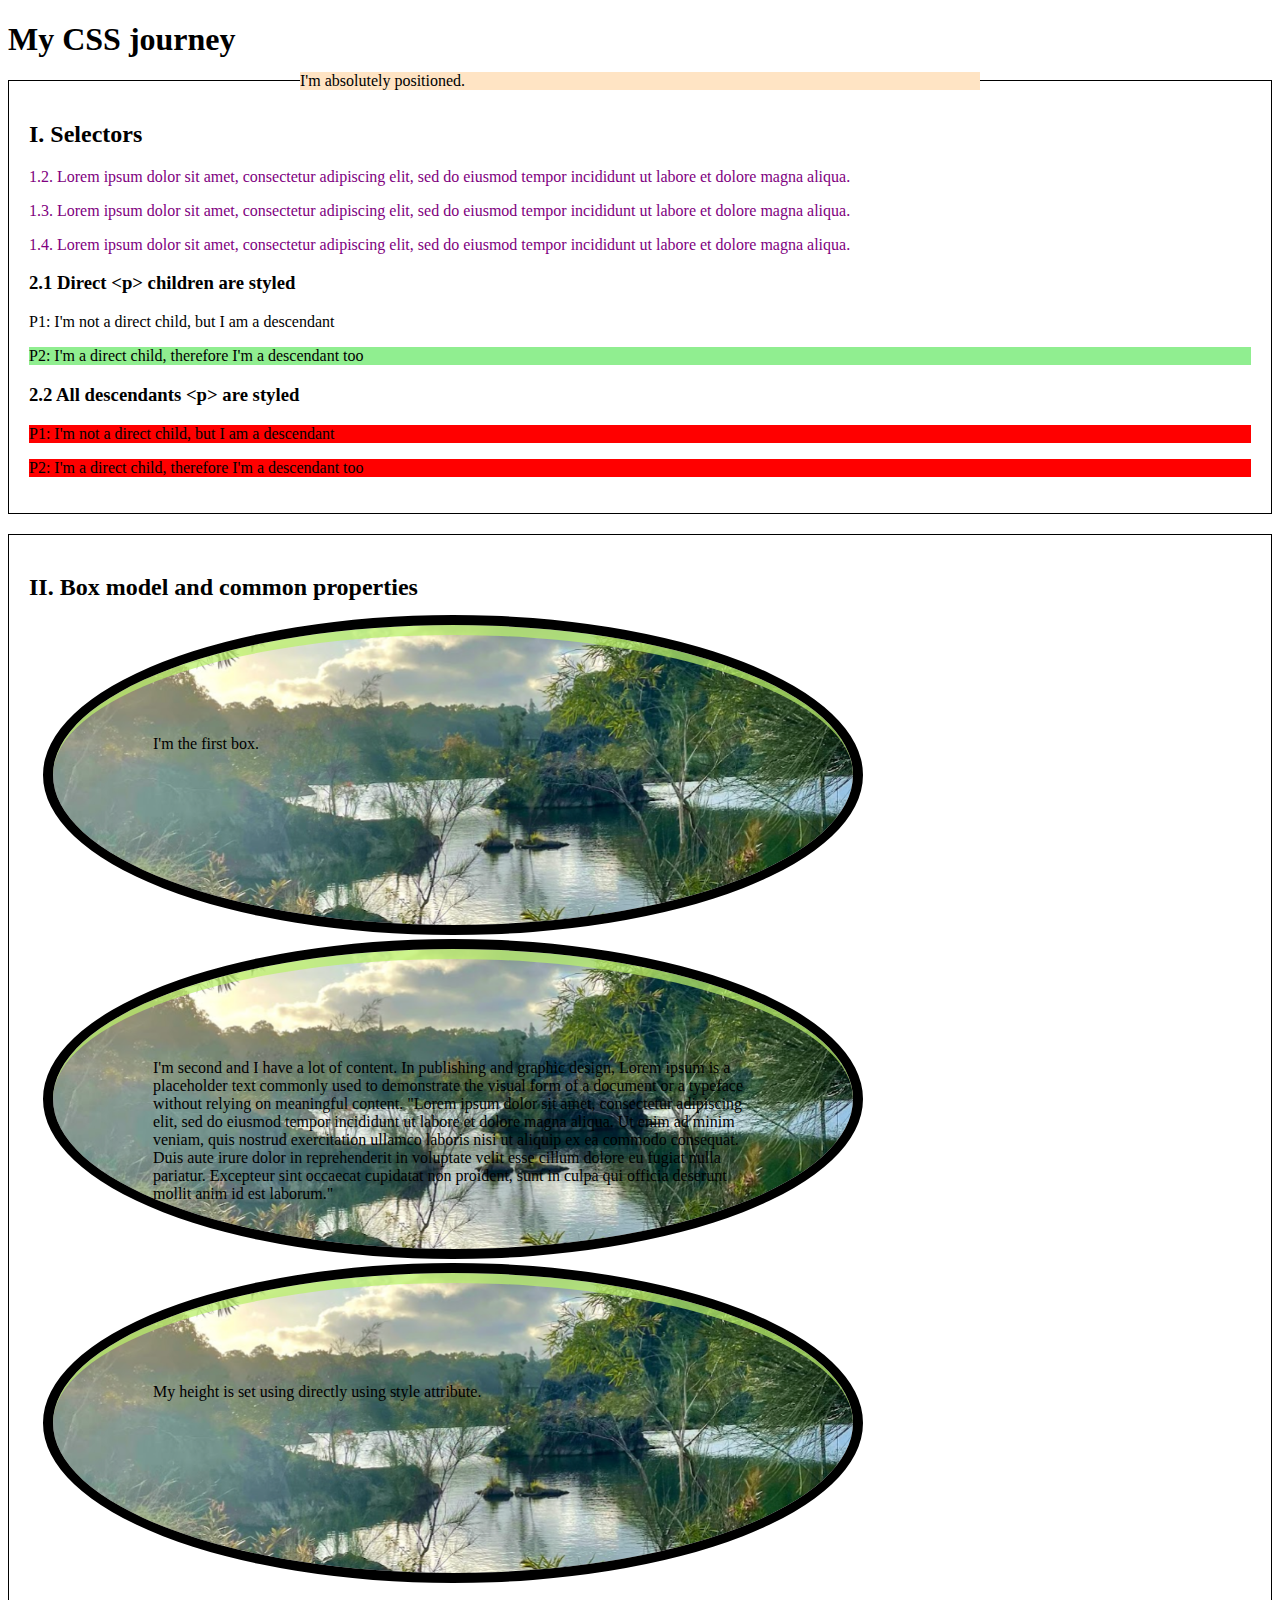
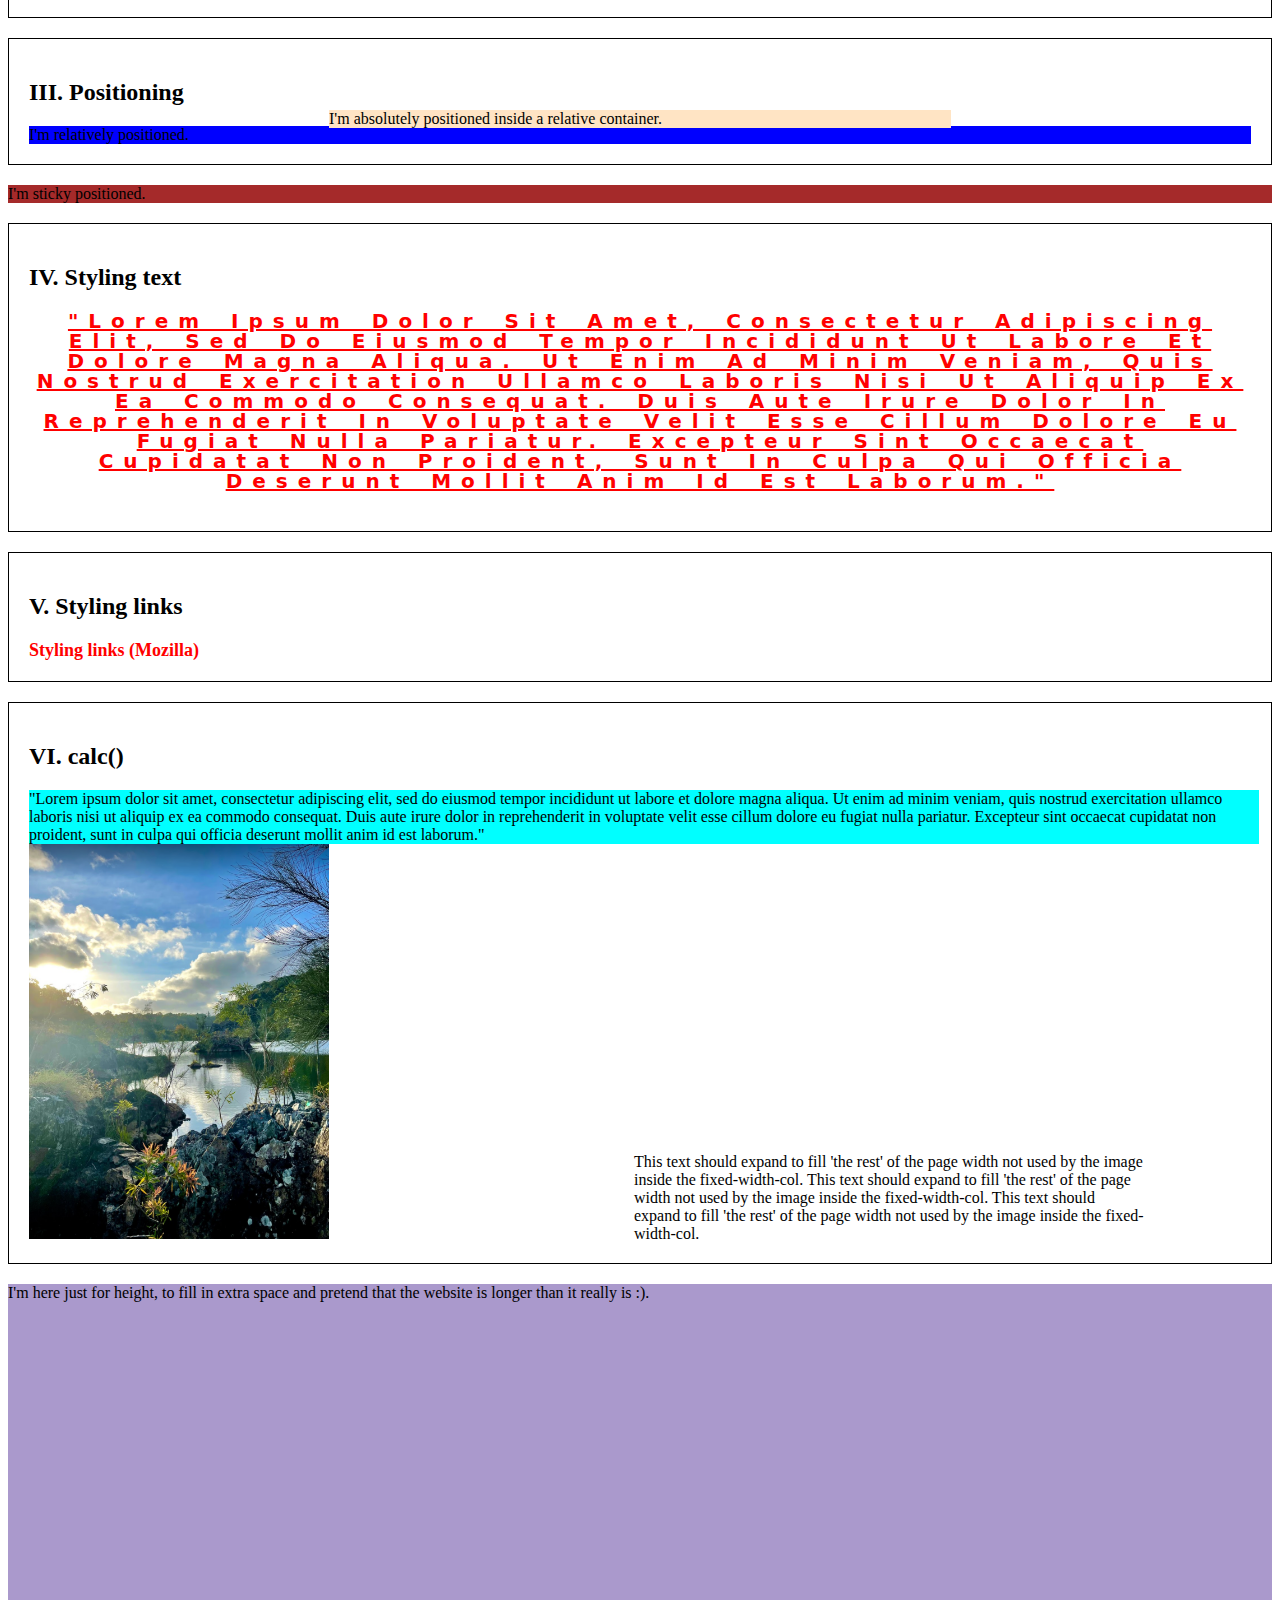
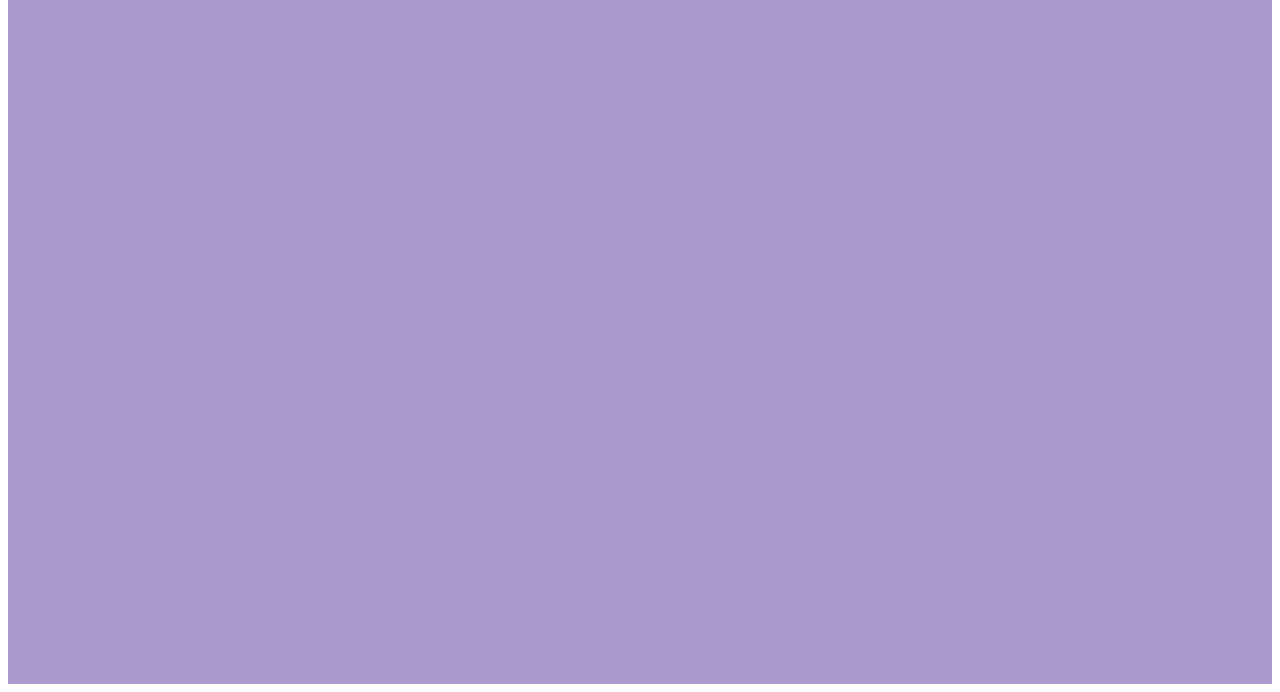
<file: lab-2-css/src/index.html>
<!DOCTYPE html>
<html>
  <head>
    <link rel="stylesheet" href="index.css">
    <title>Module 2 - CSS Lab Exercises</title>

    <!-- 5.3 - Select the <link> option from ‘Use on the web’ and copy the stylesheet code into the <head> section of index.html -->
    <link rel="preconnect" href="https://fonts.googleapis.com">
    <link rel="preconnect" href="https://fonts.gstatic.com" crossorigin>
    <link href="https://fonts.googleapis.com/css2?family=Roboto:wght@400;700&display=swap" rel="stylesheet">    
  </head>
  <body>
    <h1>My CSS journey</h1>

    <article>
      <h2>I. Selectors</h2>

      <section>
        <p class="style-me1">
          1.2. Lorem ipsum dolor sit amet, consectetur adipiscing elit, sed do
          eiusmod tempor incididunt ut labore et dolore magna aliqua.
        </p>
        <p id="style-me2">
          1.3. Lorem ipsum dolor sit amet, consectetur adipiscing elit, sed do
          eiusmod tempor incididunt ut labore et dolore magna aliqua.
        </p>
        <p id="style-me2" class="style-me1">
          1.4. Lorem ipsum dolor sit amet, consectetur adipiscing elit, sed do
          eiusmod tempor incididunt ut labore et dolore magna aliqua.
        </p>
      </section>

      <section class="my-children-are-styled">
        <h3>2.1 Direct &lt;p&gt; children are styled</h3>
        <div>
          <p>P1: I'm not a direct child, but I am a descendant</p>
        </div>
        <p>P2: I'm a direct child, therefore I'm a descendant too</p>
      </section>

      <section class="my-descendants-are-styled">
        <h3>2.2 All descendants &lt;p&gt; are styled</h3>
        <div>
          <p>P1: I'm not a direct child, but I am a descendant</p>
        </div>
        <p>P2: I'm a direct child, therefore I'm a descendant too</p>
      </section>
    </article>

    <article>
      <h2>II. Box model and common properties</h2>
      <div class="box">I'm the first box.</div>
      <div class="box">
        I'm second and I have a lot of content. In publishing and graphic
        design, Lorem ipsum is a placeholder text commonly used to demonstrate
        the visual form of a document or a typeface without relying on
        meaningful content. "Lorem ipsum dolor sit amet, consectetur adipiscing
        elit, sed do eiusmod tempor incididunt ut labore et dolore magna aliqua.
        Ut enim ad minim veniam, quis nostrud exercitation ullamco laboris nisi
        ut aliquip ex ea commodo consequat. Duis aute irure dolor in
        reprehenderit in voluptate velit esse cillum dolore eu fugiat nulla
        pariatur. Excepteur sint occaecat cupidatat non proident, sunt in culpa
        qui officia deserunt mollit anim id est laborum."
      </div>
      <div class="box" style="height: 200px">
        My height is set using directly using style attribute.
      </div>
    </article>

    <article>
      <h2>III. Positioning</h2>
      <div class="position-absolute">I'm absolutely positioned.</div>

      <div class="position-relative">
        I'm relatively positioned.
        <div class="position-absolute">I'm absolutely positioned inside a relative container.</div>
      </div>
    </article>
    <div class="position-sticky">I'm sticky positioned.</div>

    <article>
      <h2>IV. Styling text</h2>
      <p class="text-style">
        "Lorem ipsum dolor sit amet, consectetur adipiscing elit, sed do eiusmod
        tempor incididunt ut labore et dolore magna aliqua. Ut enim ad minim
        veniam, quis nostrud exercitation ullamco laboris nisi ut aliquip ex ea
        commodo consequat. Duis aute irure dolor in reprehenderit in voluptate
        velit esse cillum dolore eu fugiat nulla pariatur. Excepteur sint
        occaecat cupidatat non proident, sunt in culpa qui officia deserunt
        mollit anim id est laborum."
      </p>
    </article>

    <article>
      <h2>V. Styling links</h2>
      <a
        href="https://developer.mozilla.org/en-US/docs/Learn/CSS/Styling_text/Styling_links"
        alt="Styling links with Mozilla"
        >Styling links (Mozilla)</a
      >
    </article>

    <article>
      <h2>VI. calc()</h2>
      <div class="calc-style">
        "Lorem ipsum dolor sit amet, consectetur adipiscing elit, sed do eiusmod
        tempor incididunt ut labore et dolore magna aliqua. Ut enim ad minim
        veniam, quis nostrud exercitation ullamco laboris nisi ut aliquip ex ea
        commodo consequat. Duis aute irure dolor in reprehenderit in voluptate
        velit esse cillum dolore eu fugiat nulla pariatur. Excepteur sint
        occaecat cupidatat non proident, sunt in culpa qui officia deserunt
        mollit anim id est laborum."
      </div>

      <div class="calc-row">
        <div class="fixed-width-col"><img src="/lab-2-css/assets/images/img1.png" width="300"/></div>
        <div class="fluid-col">This text should expand to fill 'the rest' of the page width not used by the image inside the fixed-width-col.
          This text should expand to fill 'the rest' of the page width not used by the image inside the fixed-width-col.
          This text should expand to fill 'the rest' of the page width not used by the image inside the fixed-width-col.
        </div>
      </div>
    </article>

    <div style="height: 1000px; background: #AA99CC">
      I'm here just for height, to fill in extra space and pretend that the website is longer than it really is :).
    </div>
  </body>
</html>
</file>
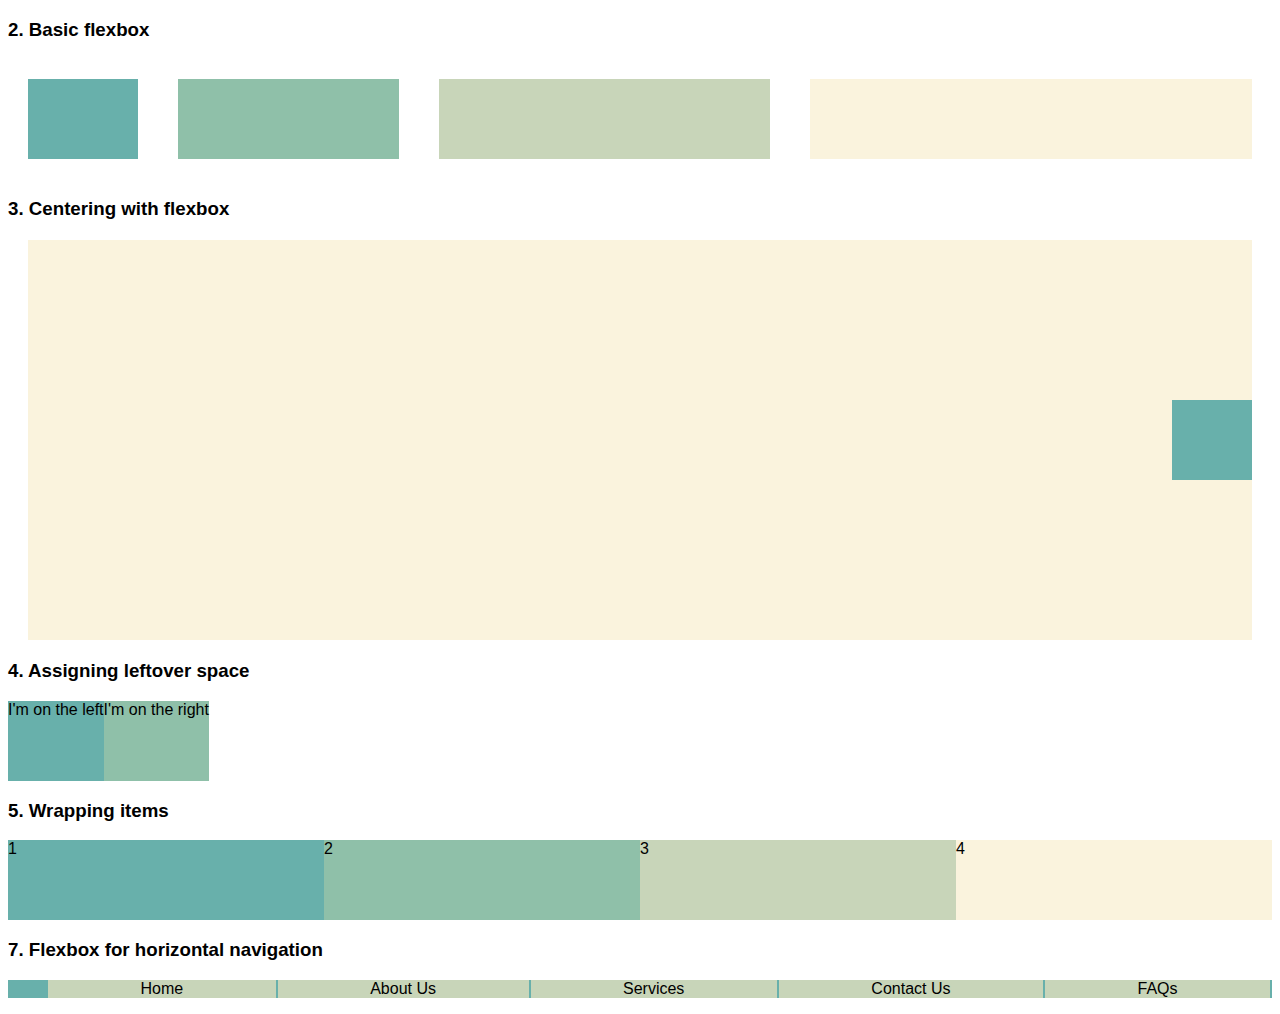
<file: lab-3-flexbox/src/index.html>
<!DOCTYPE html>
<html>
  <head>
    <title>Module 2 - Flexbox Lab Exercise</title>
    <meta charset="UTF-8" />
    <meta name="description" content="This is a flexbox exercise" />
    <meta name="keywords" content="HTML, CSS" />
    <meta name="author" content="Institute of Data" />
    <meta name="viewport" content="width=device-width, initial-scale=1.0" />
    <link rel="stylesheet" href="index.css">
  </head>
  <body>
    <section>
      <h3>2. Basic flexbox</h3>

      <div class="flex-container">
        <div class="flex-item-1 background-1 h-80 m-20"></div>
        <div class="flex-item-2 background-2 h-80 m-20"></div>
        <div class="flex-item-3 background-3 h-80 m-20"></div>
        <div class="flex-item-4 background-4 h-80 m-20"></div>
      </div>
    </section>

    <section>
      <h3>3. Centering with flexbox</h3>

      <div class="m-20 flex-container flex-center h-400 background-4">
        <div class="background-1 h-80 w-80"></div>
      </div>
    </section>

    <section>
      <h3>4. Assigning leftover space</h3>

      <div class="flex-container flex-space-between">
        <div class="h-80 background-1">I'm on the left</div>
        <div class="h-80 background-2">I'm on the right</div>
      </div>
    </section>

    <section>
      <h3>5. Wrapping items</h3>

      <div class="flex-container flex-wrap">
        <div class="flex-basis-item-50 h-80 background-1">1</div>
        <div class="flex-basis-item-50 h-80 background-2">2</div>
        <div class="flex-basis-item-50 h-80 background-3">3</div>
        <div class="flex-basis-item-50 h-80 background-4">4</div>
      </div>
    </section>

    <section>
      <h3>7. Flexbox for horizontal navigation </h3>

      <ul class="flex-container flex-menu background-1">
        <li class="background-3 first-item"><a href="#">Home</a></li>
        <li class="background-3 second-item"><a href="#">About Us</a></li>
        <li class="background-3 third-item"><a href="#">Services</a></li>
        <li class="background-3 fourth-item"><a href="#">FAQs</a></li>
        <li class="background-3 fifth-item"><a href="#">Contact Us</a></li>
      </ul>
    </section>    
  </body>
</html>
</file>
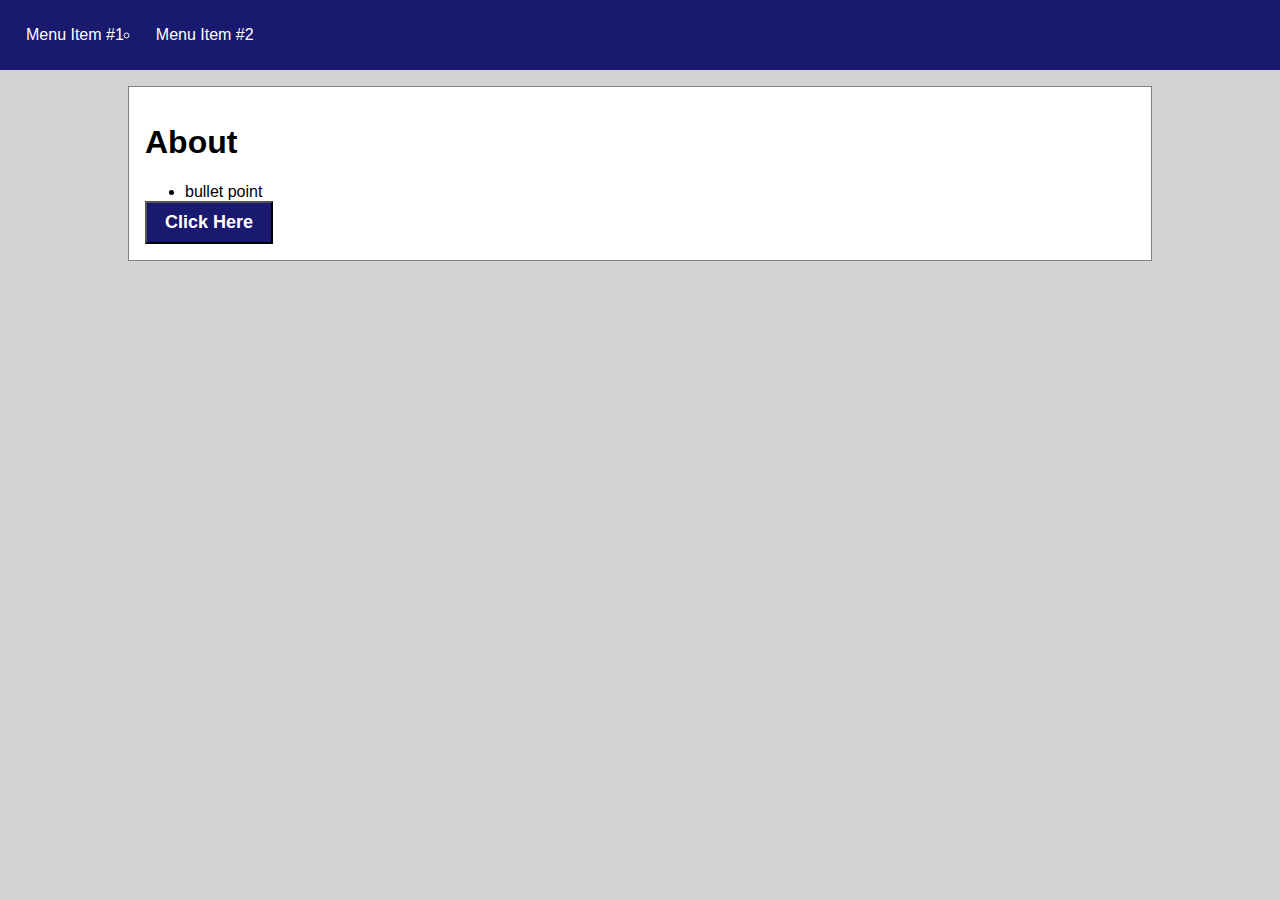
<file: mod2css.html>
<!DOCTYPE html>
<html lang="en">
<head>
    <meta charset="UTF-8">
    <meta name="viewport" content="width=device-width, initial-scale=1.0">
    <title>Document</title>
    <link rel="stylesheet" href="style.css"
</head>
<body>
    <header>
        <nav>
            <ul class="menu" id="header-nav">
                <li>Menu Item #1</li>
                <li>Menu Item #2</li>
     </ul> </nav>
     </header>

     <main class="content">
        <section id="about">
            <h1>About</h1>
            <ul><li>bullet point</li></ul>
            <button>Click Here</button>
        </section>
     </main>
     
</body>
</html>
</file>
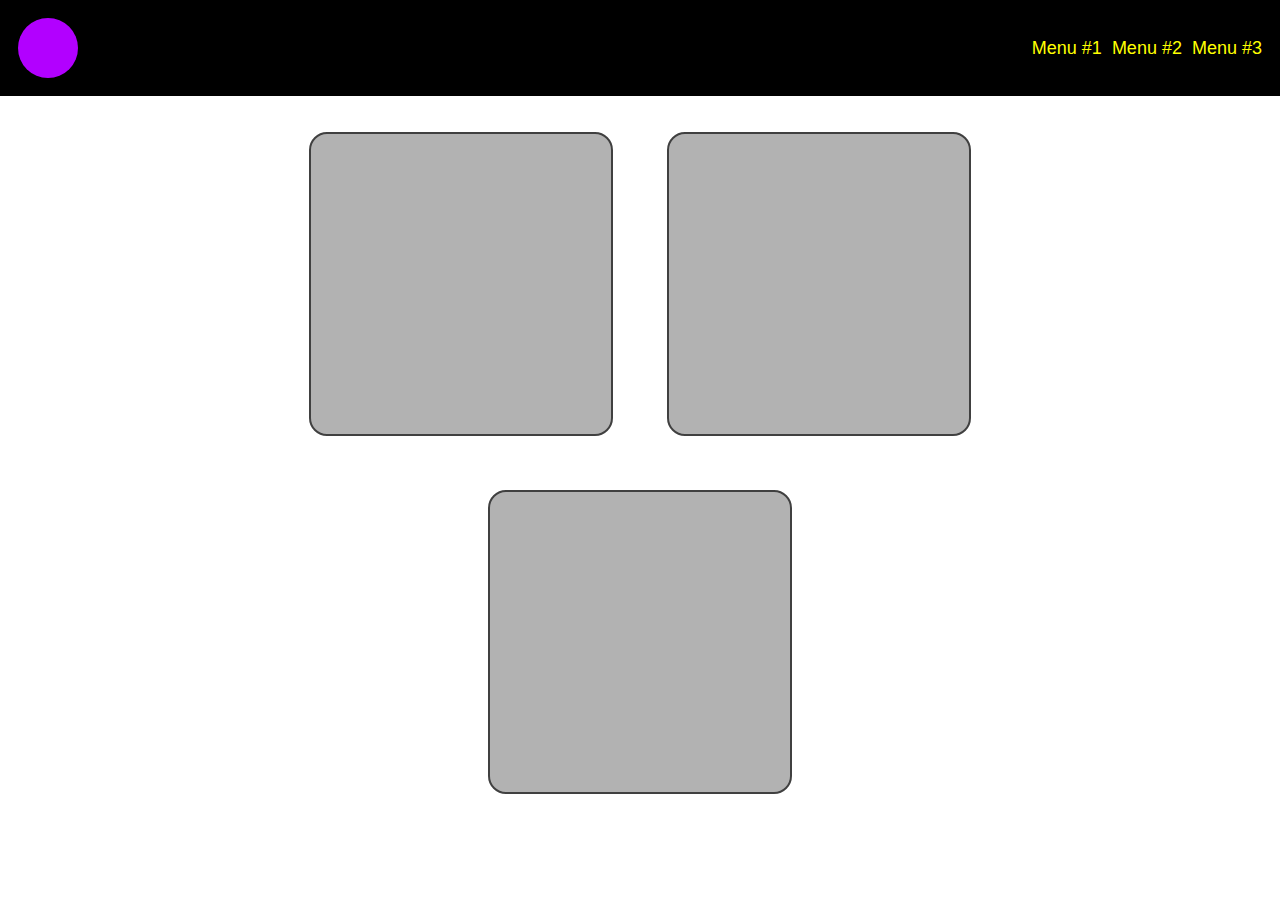
<file: lab-2-css/flexBox.html>
<!DOCTYPE html>
<html lang="en">

<head>
    <meta charset="UTF-8">
    <meta name="viewport" content="width=device-width, initial-scale=1.0">
    <title>Flexbox Demo<!-- adjust these styles to use flexbox and experiment with various property values -->nstration
    </title>
    <style>
        body {
            margin: 0;
            font-family: sans-serif;
            font-size: 18px;
        }

        header {
            display: flex;
            align-items: center;
            justify-content: space-between;
            background: black;
            padding: 1em;
        }

        #logo {
            width: 60px;
            height: 60px;
            border-radius: 50%;
            background: #B200FF;
        }

        .menu {
            list-style: none;
            padding: 0px;
            margin: 0;
            color: yellow;
            display:flex;
            gap:10px;
        }

        main {
            max-width: 80%;
            margin: 1em auto;
        }

        .box {
            border-radius: 1em;
            min-width: 300px;
            min-height: 300px;
            border: 2px solid #404040;
            background: #B2B2B2;
            margin: 1em;
            display:inline-block;
            position:relative;
        }
        #boxes{
            display:flex;
            justify-content: center;
            flex-wrap: wrap;
            gap:1em;
        }
    </style>
</head>

<body>
    <header> <!-- flex container #1 -->
        <div id="logo"></div>
        <nav id="main-menu">
            <ul class="menu"> <!-- flex container #2-->
                <li>Menu #1</li>
                <li>Menu #2</li>
                <li>Menu #3</li>
            </ul>
        </nav>
    </header>
    <main>
        <section id="boxes"> <!-- flex container #3 -->
            <div class="box"></div>
            <div class="box"></div>
            <div class="box"></div>
        </section>
    </main>
</body>

</html> <!-- this CodePen also demonstrates flexbox properties and usage: https://codepen.io/chriscoyier/pen/kNZRER -->
</file>
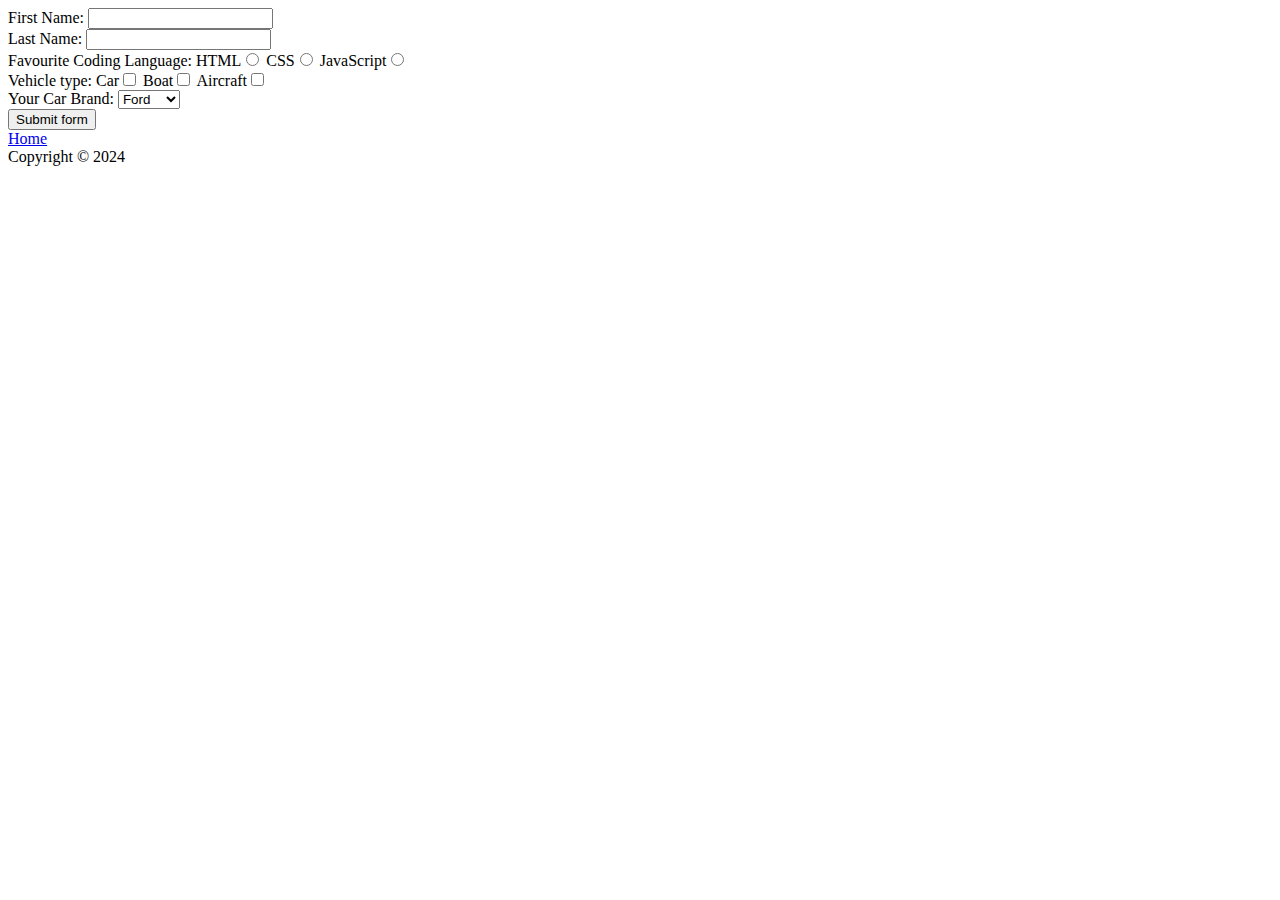
<file: lab-1-html/src/form.html>
<!DOCTYPE html>
<html>

<head>

</head>

<body>
<form method="POST" action="http://127.0.0.1:5500/form.html">
  <div>
    <label>First Name:</label>
    <input type="text">
  </div>

  <div>
    <lable>Last Name:</lable>
    <input type="text">
  </div>
  
  <div>
    <label>Favourite Coding Language:</label>
    <label name="fav_language" value="HTML">HTML</label><input type="radio">
    <label name="fav_language" value="CSS">CSS</label><input  type="radio">
    <label name="fav_language" value="JavaScript">JavaScript</label><input type="radio">
  </div>

  <div>
    <lable>Vehicle type:</lable>
    <label>Car</label><input type="checkbox">
    <label>Boat</label><input type="checkbox">
    <label>Aircraft</label><input type="checkbox">
  </div>

  <div>
  <label>Your Car Brand:</label>  
   <select name="cars" id="cars">
    <option value="Ford">Ford</option>
    <option value="Toyota">Toyota</option>
    <option value="Honda">Honda</option>
  </select>
  </div>


    <button type="submit">Submit form</button>


<header>
  <nav>
    <!-- works like <a href="/index.html">Home</a> -->
    <a href="index.html">Home</a>
  </nav>
</header>

<main>
</main>

  <footer>Copyright &copy; 2024</footer>
</body>

</html>
</file>
<file: lab-2-css/src/index.css>
/* I. Selectors */
/* Put styles for questions 1.1, 1.2, 1.3 and 1.4 here */
article{
    margin: 20px 0;
padding: 20px;
border: 1px solid black;
}
.style-me1{
 color:red;
}
#style-me2{
    color:blue;
}
.style-me1, #style-me2{
    color:purple;
}
/* Put styles for questions 2.1 and 2.2 here */
.my-descendants-are-styled p{
    background-color: red;
}
.my-children-are-styled > p {
    background-color: lightgreen;
}

/* II. Box model and common properties */
/* Put styles for questions 1-8 here */
.box{
    background-color: yellowgreen;
    margin: 10px 15px 20px 25px;
    padding:5px 10px 15px;
    margin: 1.5em;
    padding: 1.2rem;
    width:600px;
    height: 10vh !important;
    border-top: 10px solid rgba(186, 240, 106, 0.734);
    box-sizing:border-box;
    box-sizing: content-box;
    border-radius: 15px;
    border-radius: 1.2em;
    border-radius: 50% 50%;
    overflow:auto;
    overflow-y: scroll;
    outline: 10px solid black;
    padding: 100px;
    background-image: url("/lab-2-css/assets/images/img1.png");
    background-size: cover;
    background-repeat: no-repeat;
    background-position: center;
}
/* III. Positioning */
/* Put styles for questions 1-3 here */
.position-absolute{
    position:absolute;
    bottom: 90%;
    left: 300px;
    right: 300px;
    background-color: bisque;
}
.position-relative {
    position: relative;
    background-color: blue;
}
.position-sticky{
    position: sticky;
    background-color: brown;
    top:0px;
}

/* IV. Styling text */
/* Put styles for questions 1-10 here */
.text-style{
    color: red;
    font-size: 20px;
    line-height: 20px;
    font-weight: 550;
    font-family:system-ui, -apple-system, BlinkMacSystemFont, 'Segoe UI', Roboto, Oxygen, Ubuntu, Cantarell, 'Open Sans', 'Helvetica Neue', sans-serif;
    text-align: center;
    letter-spacing: 10px;
    word-spacing: 5px;
    text-transform: capitalize;
    text-decoration:underline;
}

/* V. Styling links */
/* Put styles for questions 1-3 here */
a,a:link{
    color: red;
    font-size: large;
    font-weight: 600;
    text-decoration: none;
}
a:hover,a:active,a:focus{
    color:rgb(75, 20, 20);
    text-decoration:line-through;
}
a:visited{
    color:grey;
    font-style:oblique;
}
/* VI. calc() */
/* Put styles for questions 1-3 here */
.calc-style{
    width:100vw;
    background-color: aqua;
    width:calc(100vw - 50px)
}
.fixed-width-col{
    width: 350px;
    display: inline-block;
    width: calc(50% - 10px);
}
.fluid-col{
    display:inline-block;
    width: calc(50% - 100px);
}
</file>
<file: lab-3-flexbox/src/index.css>
body {
    font-family: sans-serif;
    font-size: 16px;
}

a {
    text-decoration: none;
    color:black;
    font: weight 450px;;
}
.flex-container{
    display:flex;
}
.flex-item-1{
    flex:1;
}
.flex-item-2{
    flex:2;
}
.flex-item-3{
    flex:3;
}
.flex-item-4{
    flex:4;
}
.flex-center{
    justify-content:center;
    align-items:center;
    justify-content: left;
    justify-content: right;
}
.flex-basis-item-50{
    flex-basis: 50%;
    flex-basis: 25%;
}
.flex-wrap{
    flex-wrap: wrap-reverse;
    flex-wrap:wrap;
}
.flex-container{
    flex-direction: column;
    flex-direction: column-reverse;
    flex-direction:row-reverse;
    flex-direction:row;
}
.flex-menu{
    display:flex;
    justify-content:right;
    justify-content: center;
}
/* do sth here to remove the space on left menu */
.flex-menu .background-3{ 
    border-right:#68B0AB solid 2px;
    list-style-type:none;
    text-align: center;
    flex-wrap: wrap;
    flex-grow:1;
}
.flex-menu .fourth-item{
    order:1;
}

.background-1 {
    background: #68B0AB;
}

.background-2 {
    background: #8FC0A9;
}

.background-3 {
    background: #C8D5B9;
}

.background-4 {
    background: #FAF3DD;
}

.m-20 {
    margin: 20px;
}

.h-80 {
    min-height: 80px;
}

.h-400 {
    height: 400px;
}

.w-80 {
    width: 80px;
}
</file>
<file: style.css>
body { 
    background: lightgray;
     font-family: sans-serif; }
body, ul, li {
     margin: 0; }
header {
     background: midnightblue;
    color: white; }
nav ul.menu { 
    list-style:circle; 
    padding:10px; 
    display: flex;
    position: ; 
}
nav ul.menu li { 
    padding: 1em; }
main { 
    max-width: 80%;
    margin: 1em auto; 
    background: white; 
}
section#about { 
    border: 1px solid grey; 
    padding: 1em; }
button { background: midnightblue; color: white; font-weight:
bold; padding: 0.5em 1em; }
#about button { font-size: 18px; }
</file>
